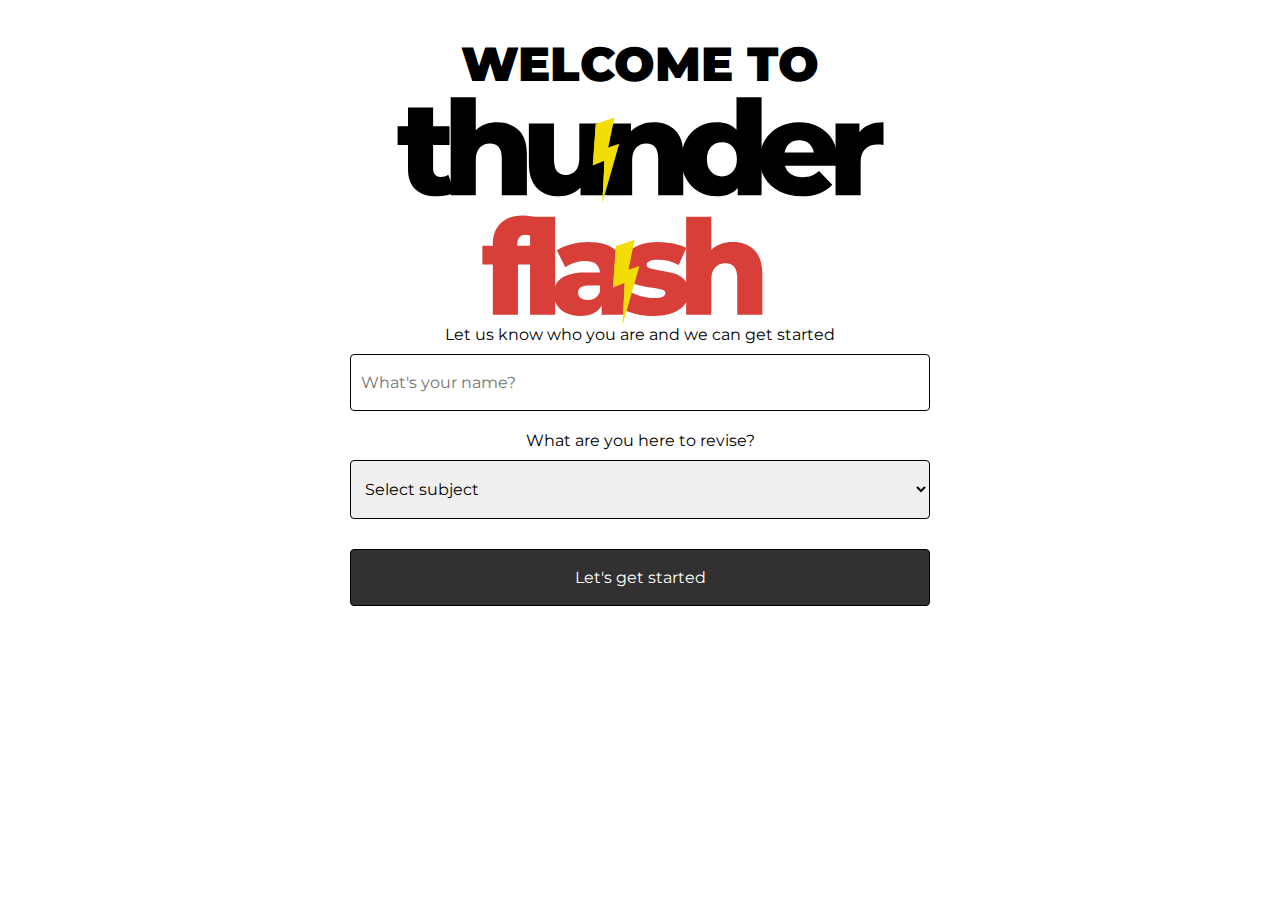
<file: index.html>
<!DOCTYPE html>
<html lang="en">
<head>
    <meta charset="UTF-8">
    <meta name="viewport" content="width=device-width, initial-scale=1.0">
    <link rel="preconnect" href="https://fonts.googleapis.com">
    <link rel="preconnect" href="https://fonts.gstatic.com" crossorigin>
    <link href="https://fonts.googleapis.com/css2?family=Montserrat:ital,wght@0,100..900;1,100..900&display=swap" rel="stylesheet">
    <link href="normalize.css" rel="stylesheet">
    <link href="styles.css" rel="stylesheet">
    <title>Thunder Flash - For all you flashcard needs</title>
</head>
<body>
    <div class="wrapper">

        <!-- OPEN PAGE MODAL -->
        <div class="modal">
            <div class="modal-wrapper">
                <h1>Welcome to</h1>
                <img src="assets/logo.svg" alt="thunder flash logo" class="logo">
                <label>Let us know who you are and we can get started</label>
                <input type="text" placeholder="What's your name?" id="user-name">
                <label>What are you here to revise?</label>
                <select id="subject-dropdown">
                    <option disabled selected value="">Select subject</option>
                    <option>History</option>
                    <option>Trigonometry</option>
                    <option>Geography</option>
                    <option>Physics</option>
                    <option>Chemistry</option>
                    <option>English Literature</option>
                    <option>Biology</option>
                    <option>Latin</option>
                    <option>The Classics</option>
                </select>
                <button type="submit" id="submit">Let's get started</button>
            </div>
        </div>

    </div>
    <script src="enter.js"></script>
</body>
</html>
</file>
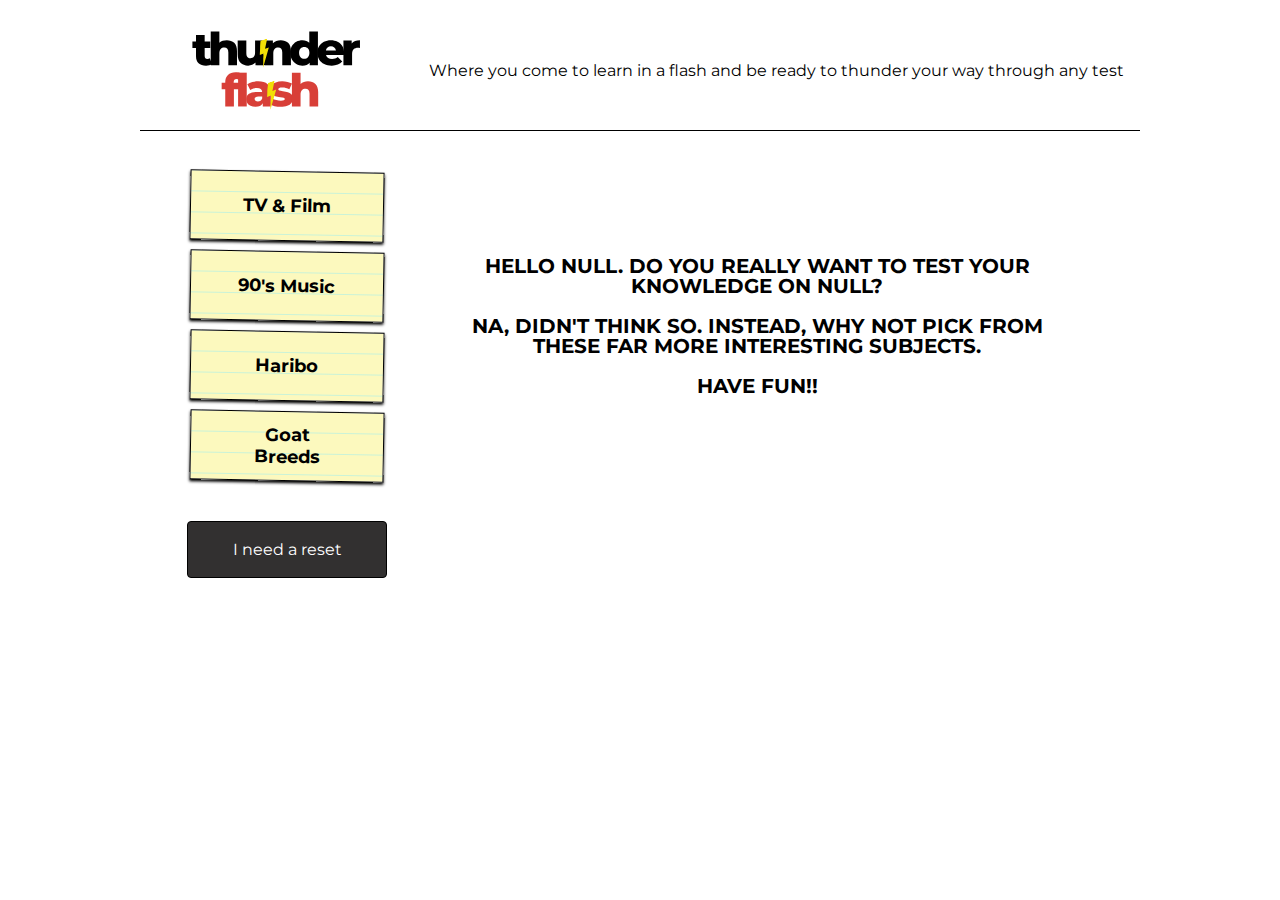
<file: cards.html>
<!DOCTYPE html>
<html lang="en">
<head>
    <meta charset="UTF-8">
    <meta name="viewport" content="width=device-width, initial-scale=1.0">
    <link rel="preconnect" href="https://fonts.googleapis.com">
    <link rel="preconnect" href="https://fonts.gstatic.com" crossorigin>
    <link href="https://fonts.googleapis.com/css2?family=Montserrat:ital,wght@0,100..900;1,100..900&display=swap" rel="stylesheet">    <link href="normalize.css" rel="stylesheet">
    <link href="styles.css" rel="stylesheet">
    <title>Document</title>
</head>
<body>
    <div class="wrapper">
        <header>
            <img src="assets/flash.svg" alt="Thunder Flash logo" class="header-logo">
            <p class="about-text">Where you come to learn in a flash and be ready to thunder your way through any test</p>
        </header>
        <div class="top-wrapper">
            <div class="top-inner-wrapper">
                <div id="welcome-message"></div>
                <div class="card-outer hidden">
                    <div class="card-inner">
                        <div class="card hidden" id="flash-card"></div>
                        <div class="card hidden" id="flash-card-answer"></div>
                    </div>
                </div>

            </div>
            <ul class="subject-list">
                <li class="subject" id="film"><h2>TV & Film</h2></li>
                <li class="subject" id="music"><h2>90's Music</h2></li>
                <li class="subject" id="haribo"><h2>Haribo</h2></li>
                <li class="subject" id="goats"><h2>Goat Breeds</h2></li>
            </ul>

        </div>

        <button id="clear-btn">I need a reset</button>

    </div>
    <script src="app.js"></script>
</body>
</html>
</file>
<file: styles.css>
* {
    margin: 0;
    padding: 0;
    box-sizing: border-box;
}

/* variables */
:root {
    --white: #fff;
    --black: #000;
    --light-black: #323030;
    --lighter-black: #555353;
    --light-grey: #f3f3f3;
    --text-font: "Montserrat", sans-serif;
}

/* Main section styles */

body,
.wrapper,
.modal,
.modal-wrapper,
header,
.top-wrapper,
#flash-card {
    display: flex;
    justify-content: center;
    font-family: var(--text-font);
}

.wrapper,
.modal-wrapper,
.top-wrapper {
    flex-direction: column;
    padding: 10px;
}

.wrapper {
    max-width: 1020px;
}

.wrapper,
.top-wrapper {
    width: 90%;
}

.top-wrapper {
    margin: auto;
}

.top-inner-wrapper {
    padding: 40px 0;
}


.modal {
    width: 100%;
    background-color: var(--white);
    height: 100vh;
    transition: height .8s ease;
}

.modal-wrapper {
    background-color: var(--white);
    width: 90%;
    max-width: 600px;
    height: 500px;
    margin-top: 20px;
}

header {
    align-items: center;
    border-bottom: 1px solid black;
}


.about-text {
    display: none;
}

ul {
    display: flex;
    flex-direction: column;
    justify-content: space-around;
    gap: 10px;
}

.subject,
.card {
    display: flex;
    justify-content: center;
    align-items: center;
    border: 1px solid black;
    background: linear-gradient(
        to bottom,
        #fcf9be,
        #fcf9be 20px,
        #97ecf1 1px,
        #fcf9be
    );
    background-size: 100% 21px;
    font-size: .75rem;
    box-shadow: 0 2px 3px black;
    rotate: 1deg;
    transition: all .4s ease-in-out;
}

.subject {
    height: 70px;
    cursor: pointer;
    padding: 20px;
}

.card {
    margin: auto;
    width: 100%;
    rotate: -1deg;
    padding: 20px;
    min-height: 300px;
    flex-direction: column;
    line-height: 1rem;
}

#flash-card {
    justify-content: center;
    gap: 20px;
}

#flash-card-answer {
    rotate: 1deg;
}

.subject:hover {
    box-shadow: 0px 8px 8px var(--lighter-black);
    transform: scale(1.01);
}

.hidden {
    display: none !important;
}  

/* to produce flip effect */

.card-outer {
    width: 100%;
    min-height: 300px;
    perspective: 500px;
    margin: auto;
}

.card-inner {
    position: absolute;
    width: 100%;
    height: 100%;
    transition: transform 1s;
    transform-style: preserve-3d;
}

.card-outer.flipped .card-inner {
    transform: rotateY(180deg);
    transition: transform 1s;
}

#flash-card,
#flash-card-answer {
    position: absolute;
    width: 100%;
    backface-visibility: hidden;
}

#flash-card-answer {
    transform: rotateY(180deg);
}

/* images */

.header-logo {
    width: 70%;
    max-width: 300px;
    margin: 20px;
}

/* typography */

h1 {
    margin: 0;
    text-align: center;
    text-transform: uppercase;
    font-weight: 900;
    font-size: 1.5rem;
}

h2 {
    text-align: center;
    margin: 20px;
}

#welcome-message {
    font-size: .75rem;
    text-transform: uppercase;
    font-weight: bold;
    line-height: 1.25rem;
    text-align: center;
}

#welcome-message p {
    margin: 20px;
}
/* form elements */

input,
select,
#submit,
#clear-btn,
#reveal {
    padding: 18px 10px;
    border-radius: 4px;
    outline: none;
    border: 1px solid var(--black);
    margin: 10px 0 20px;
}

#submit,
#clear-btn {
    background-color: var(--light-black);
    color: var(--white);
    cursor: pointer;
    padding: 18px 10px;
}

#reveal {
    padding: 6px 20px;
    background-color: transparent;
    transition: all .2s ease-in-out;
}

#reveal:hover {
    font-weight: bold;
    box-shadow: 0px 8px 8px var(--lighter-black);
}

#clear-btn {
    width: 200px;
    margin: auto;
}

label {
    text-align: center;
}

@media (min-width: 768px) {
    h1 {
        margin-top: 100px;
        font-size: 3rem;
    }

    header {
        justify-content: space-around;
    }

    .about-text {
        display: inline-block;
    }

    .header-logo {
        width: 20%;
    }

    #welcome-message {
        font-size: 1.25rem;
        margin-left: 40px;
    }

    .top-wrapper {
        flex-direction: row-reverse;
        align-items: center;
        justify-content: space-between;
        padding: 40px 0;
    }

    .top-inner-wrapper {
        flex-basis: 80%;
        padding: 0;
    }
    
    .card-outer {
        width: 80%;
        max-width: 600px;
    }
    .card {
        font-size: 1.25rem;
        line-height: 1.75rem;
        width: 80%;
        padding: 40px;
    }

    #clear-btn {
        margin: 0 47px;
    }
}
</file>
